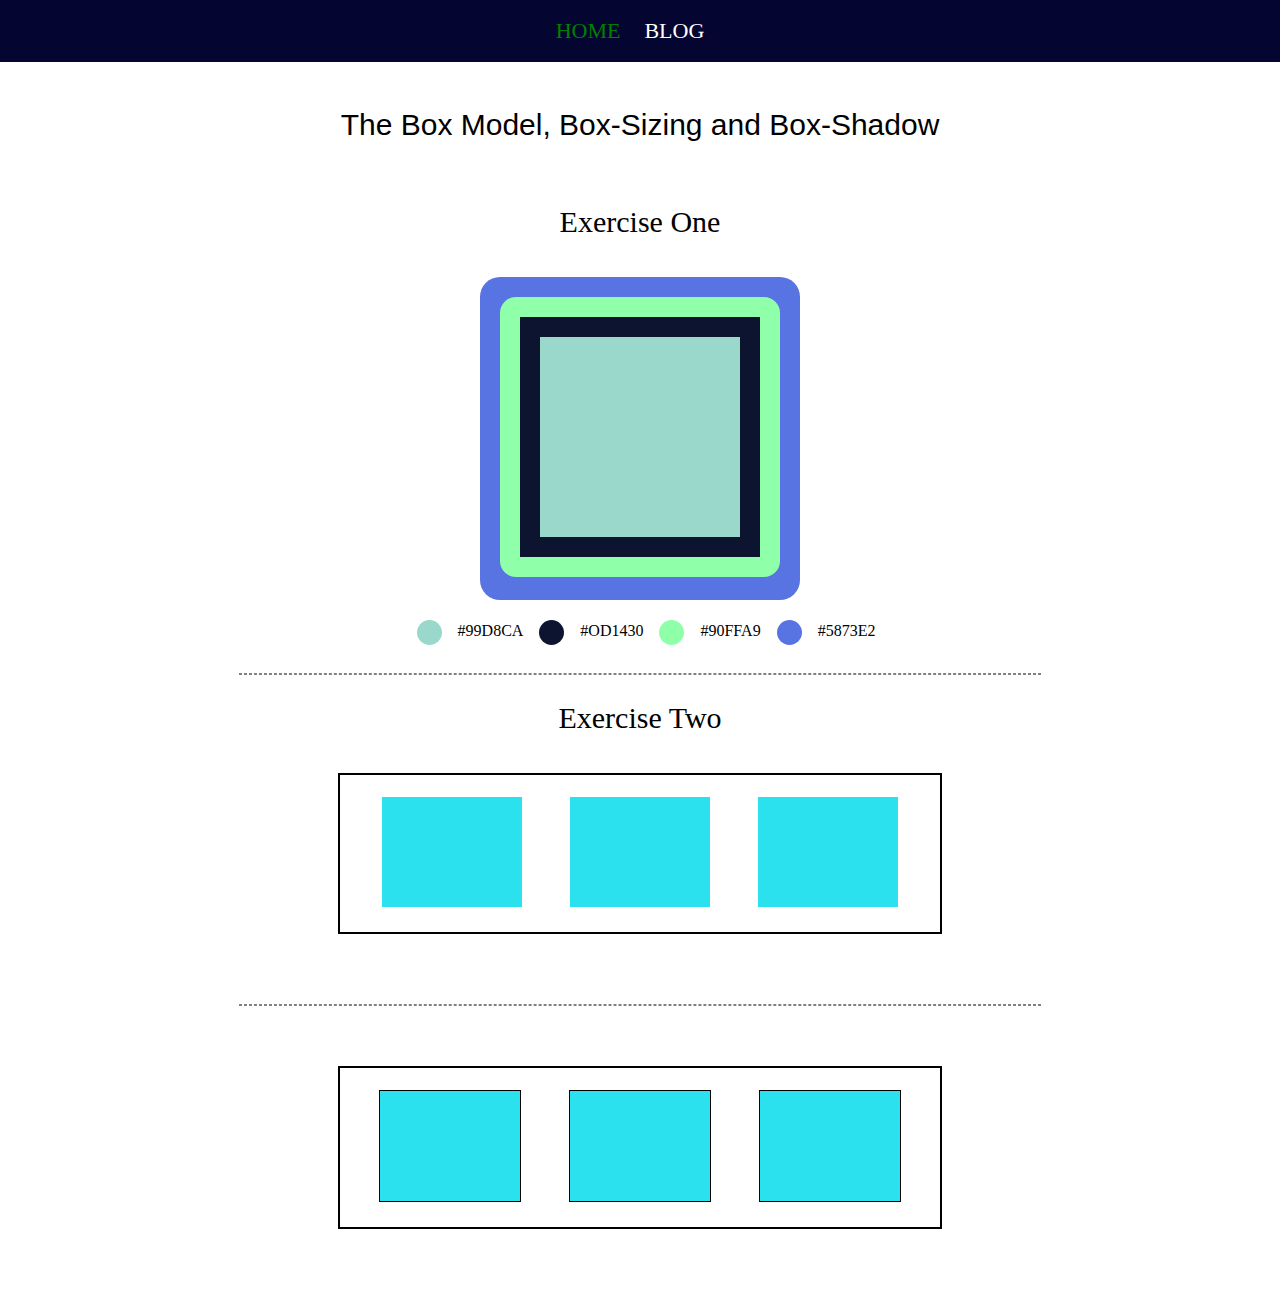
<file: index.html>
<!DOCTYPE html>
<html lang="en">
    <head>
        <meta charset="UTF-8">
        <title>checkpoint 1</title>
        <link rel="stylesheet" href="assets/stylesheets/style.css">
    </head>
    <body>
        <header>
            <nav>
                <a class="green" href="index.html" target="_blank">home</a>
                <a href="blog.html" target="_blank">blog</a>
            </nav>
        </header>
        <main>
            <section class="sec1">
                <h2>The Box Model, Box-Sizing and Box-Shadow </h2>
                <h4>Exercise One</h4>
                <div class="backgroundcolorgreen">
                    <div class="backgroundcolorblack">
                        <div class="box"></div>
                    </div>
                </div>
                <div class="marker-container">
                    <span class="dot lightblue"></span>
                     <span>#99D8CA</span>
                     <span class="dot darkblue "></span>
                     <span>#OD1430</span>
                     <span class="dot greend"></span>
                     <span>#90FFA9</span>
                      <span class="dot persianblue"></span>
                     <span>#5873E2</span>
                 </div>
                 <hr> 
            </section>
            <section class="sec2">
                <h4>Exercise Two</h4>
                <div class="containerindex">
                    <div class="child"></div>
                    <div class="child"></div> 
                    <div class="child"></div>
                </div>
                <hr class="seperate">
                <div class="containerindex ">
                    <div class="child border"></div>
                    <div class="child border"></div> 
                    <div class="child border"></div>
                </div>
            </section>
           
        </main>

    </body>
</html>
</file>
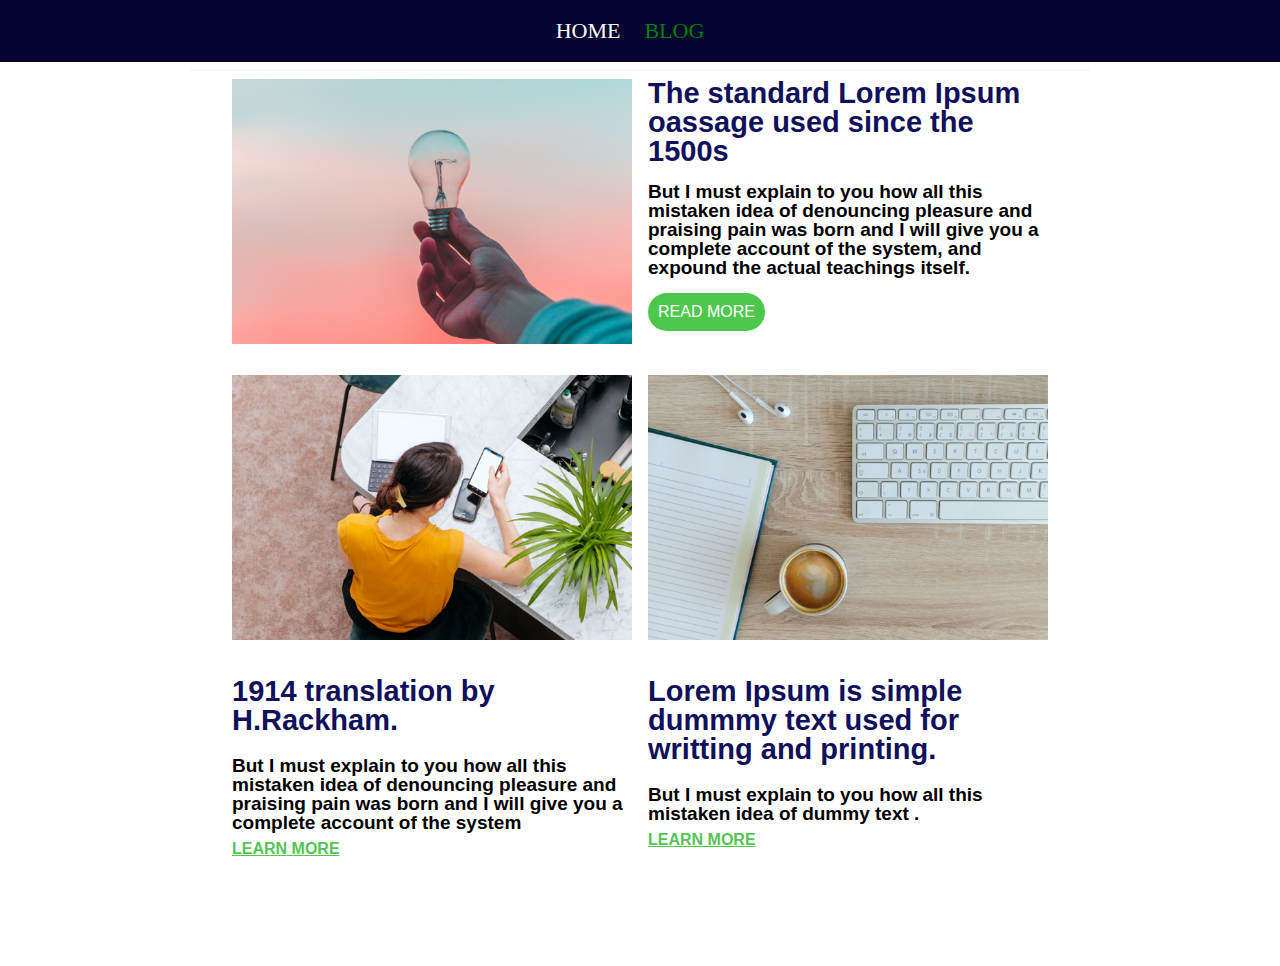
<file: blog.html>
<!DOCTYPE html>
<html>
    <head>
        <link rel="stylesheet" href="assets/stylesheets/style.css">
    </head>
    <body>
        <header>
            <nav>
                <a  href="index.html" target="_blank">home</a>
                <a class="green" href="blog.html" target="_blank">blog</a>
            </nav>
        </header> 
        <main>
            <article >

                <div class="container">
                    <div class="childbox">
                        <img src="assets/media/pic01.png" alt="light bulb">
                    </div>
                    <div  class="childbox">
                        <div class="sizing">
                           <h3  class="palign nospace"> The standard Lorem Ipsum oassage used since the 1500s</h3>
                           <p class="palign space" >But I must explain to you how all this mistaken idea of denouncing pleasure and praising pain was born and I will give you a complete account of the system, and expound the actual teachings itself. <br><button><a class="buttonsize" href="#">Read More</a>
                           </button></p>
                        </div>
                        
                    </div >
                  
                   
                       <div  class="childbox">
                           <img src="assets/media/pic03.png" alt="girl">
                           </div>
                           <div  class="childbox">
                            <img src="assets/media/pic02.png" alt="coffee">
                            </div>
                           <div class="childbox">
                            <h3 class="palign space"> 1914 translation by H.Rackham.</h3>
                            <p class="palign">But I must explain to you how all this mistaken idea of denouncing pleasure and praising pain was born and I will give you a complete account of the system <br><a class="below" href="#">Learn More</a></p>           
                           </div>
                           
                            <div class="childbox"> 
                             <div class="block">
                                <h3 class="palign space"> Lorem Ipsum is simple dummmy text used for writting and printing.</h3>
                                <p class="palign">But I must explain to you how all this mistaken idea of dummy text .<br><a class="below" href="#">Learn More</a> </p>
                             </div>
                                   
                            </div>
        
                    
                           
                      
                           
                       
                  
                    </div>
                    
          
            </article>
          
        </main> 
    </body>
</html>
</file>
<file: assets/stylesheets/style.css>
/* http://meyerweb.com/eric/tools/css/reset/ 
   v2.0 | 20110126
   License: none (public domain)
*/

html, body, div, span, applet, object, iframe,
h1, h2, h3, h4, h5, h6, p, blockquote, pre,
a, abbr, acronym, address, big, cite, code,
del, dfn, em, img, ins, kbd, q, s, samp,
small, strike, strong, sub, sup, tt, var,
b, u, i, center,
dl, dt, dd, ol, ul, li,
fieldset, form, label, legend,
table, caption, tbody, tfoot, thead, tr, th, td,
article, aside, canvas, details, embed, 
figure, figcaption, footer, header, hgroup, 
menu, nav, output, ruby, section, summary,
time, mark, audio, video {
	margin: 0;
	padding: 0;
	border: 0;
	font-size: 100%;
	font: inherit;
	vertical-align: baseline;
}
/* HTML5 display-role reset for older browsers */
article, aside, details, figcaption, figure, 
footer, header, hgroup, menu, nav, section {
	display: block;
}
body {
	line-height: 1;
}
ol, ul {
	list-style: none;
}
blockquote, q {
	quotes: none;
}
blockquote:before, blockquote:after,
q:before, q:after {
	content: '';
	content: none;
}
table {
	border-collapse: collapse;
	border-spacing: 0;
}




/*custom styles */




header {
    background-color: rgb(5, 5, 49);
    padding: 20px;
    text-align: center;
    
   
}
a {
    color: white;
    font-size: 22px;
    margin-right: 20px;
    text-transform: uppercase;
    text-decoration:none;
}
.green {
    color: green;
}
h2 {
    line-height: 1.5;
    font-size: 30px;
    font-family:Verdana, Geneva, Tahoma, sans-serif;
    font-weight: 200;
    text-align: center;
    padding:20px;
    margin: 20px;
    
}
h4 {
    font-size: 30px;
    text-align: center;   
    padding: 20px;
    margin-bottom: 20px;
    
}
.box {
    background-color: #99D8CA;
    height: 200px;
    width: 200px;
    margin: 0 auto; 
    border: 20px solid #0D1430;
}
.backgroundcolorblack {
    background-color: #90FFA9;
    padding: 20px;
    border-radius: 16px;
    display: inline-block;  
}

.backgroundcolorgreen {
    background-color: #5873E2;
     padding: 20px;
    border-radius: 20px;
    display: inline-block;
   margin-bottom: 20px;   
}
.sec1 {
    text-align: center;
}
.dot {
                                                                                                                                                                                                                                                                                                                
    height: 25px;
    width: 25px;
    display:inline-block;
    border-radius: 50%;
    vertical-align : middle;
    margin: 0 12px;
}
.lightblue {
    background-color: #99D8CA; 
}
.darkblue {
    background-color: #0D1430; 
}
.greend {
    background-color:#90FFA9;
}
.persianblue {
    background-color:#5873E2;
}
.marker-container {
    text-align: center;
}

hr {
    width: 800px;
    border-style:dashed;
    margin-top: 28px;
}
.containerindex {
    width: 600px;
    border:2px solid black;
    margin: 0 auto;
    margin-bottom: 70px;


}
.child {
    background-color: rgb(44, 225, 238);
    width: 100px;
    height: 70px;
    display: inline-block;
    padding: 20px;
    margin:22px;
}
.sec2 {
        text-align: center;
    }
.seperate {
    margin-top: 60px;
    margin-bottom: 60px;
    width: 800px;
    border-style: dashed;
}
.border {
    border: 1px solid black;
}


/*for blog.html */

.container {
    width: 900px;
    margin: 0 auto;
    border-top: 2px solid rgb(250, 246, 246);
    display: inline-block;
    font-size: 0px;
    
}
.side {
    display: inline-block;
}

h3{
    color: rgb(16, 16, 92);
    width: 100%;
    font-family:'Franklin Gothic Medium', 'Arial Narrow', Arial, sans-serif;
    font-size: 29px;
    display:inline;
    padding-bottom: 10px;
    font-weight:bolder;
}
.small {
    width: 400px;
    height: 280px;
}

button {
    color: ghostwhite;
    border:none ;
    border-radius: 22px;
    background-color: rgb(77, 199, 77);
    display: block;
    padding: 10px;
    margin-top: 16px;
    margin-bottom: 6px;

}
.buttonsize {font-size: 16px;
    margin-right: 0px;
    text-decoration: none;
}

.childbox {
    width: 400px;
    height: 280px;
    margin: 0px;
    padding: 8px;
    display: inline-block;
    vertical-align: middle;
  
    font-size: 0px;
   
}


article {
    text-align: center;
    padding: 7px;
}
p {
    font-size: 19px;
    width: 100%;
    font-family: Verdana, Geneva, Tahoma, sans-serif;
    font-weight:bold;
    margin-top: 5px;
}
img{
    width: 400px;
    vertical-align:middle;
    display: inline-block;
}


.adjust {
    width: 400px;
    height: auto;
    box-sizing: content-box;
    display: inline-block;
}
.palign {
    text-align: left;
    display:inline-block;
}

.space {
    margin: 6px 0;
    display: inline-block;
   
  
}
.below {
    color: rgb(85, 196, 85);
    font-size: 16px;
    padding: 9px 0px;
    text-align: left;
    font-family: Arial, Helvetica, sans-serif;
    text-decoration: underline;
    display:block;
    font-weight:bolder;
  
}


.nospace {
    display: block;
}

.block {
    display: block;
    text-align: left;
}
span {
    display: inline-block;
}
.uspace {
    margin-top: 42px;
}
</file>
